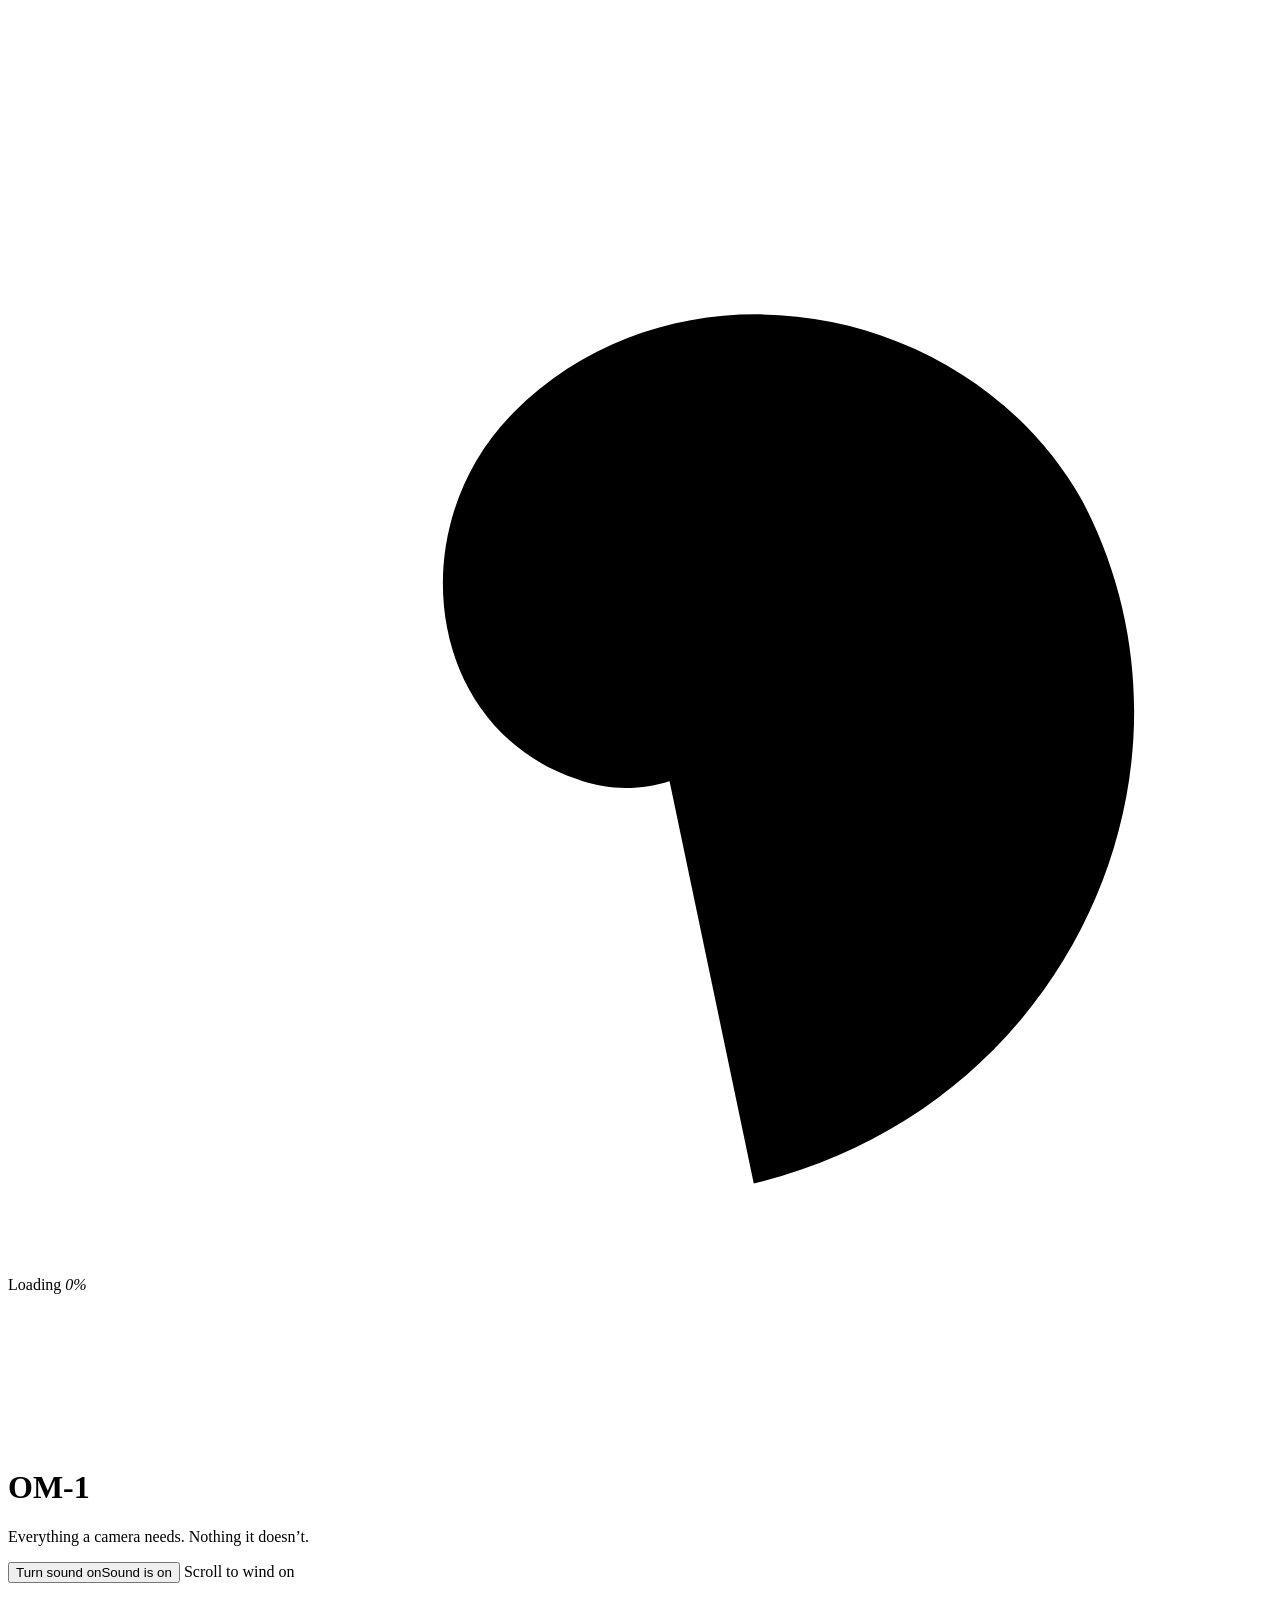
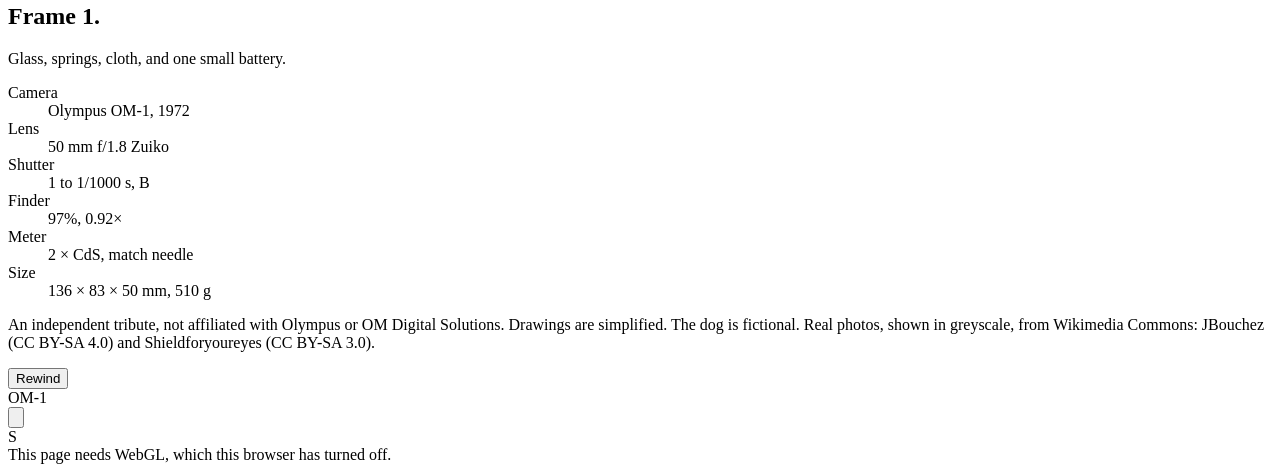
<file: src/index.html>
<!doctype html>
<html lang="en" class="loading">
<head>
<meta charset="utf-8">
<meta name="viewport" content="width=device-width,initial-scale=1">
<title>OM-1</title>
<meta name="description" content="A scroll-through explainer of how the 1972 Olympus OM-1 film SLR works.">
<style>/*FONTS*/
/*CSS*/</style>
</head>
<body>
<div id="load" role="status" aria-label="Loading"><svg viewBox="0 0 100 100"><path d="M50 50c0-5 7-6 9-1 3 8-6 15-14 12-12-4-14-20-5-29 13-13 36-9 45 7 11 21-1 48-26 54"/></svg><span class="mono">Loading <i id="loadp">0%</i></span></div>
<div id="stage">
  <canvas id="gl"></canvas>
  <canvas id="vf"></canvas>
  <canvas id="ann"></canvas>
  <div id="pop"></div>
  <div id="dwell"><i id="dwelli"></i></div>
  <div id="hero">
    <div><h1>OM-1</h1><p>Everything a camera needs. Nothing it doesn’t.</p></div>
    <div id="herofoot">
      <button id="snd2"><span class="on">Turn sound on</span><span class="off">Sound is on</span></button>
      <span class="mono hint">Scroll to wind on</span>
    </div>
  </div>
  <div id="cards"></div>
  <div id="end">
    <h2>Frame 1.</h2>
    <p class="tag">Glass, springs, cloth, and one small battery.</p>
    <dl>
      <dt>Camera</dt><dd>Olympus OM-1, 1972</dd>
      <dt>Lens</dt><dd>50 mm f/1.8 Zuiko</dd>
      <dt>Shutter</dt><dd>1 to 1/1000 s, B</dd>
      <dt>Finder</dt><dd>97%, 0.92×</dd>
      <dt>Meter</dt><dd>2 × CdS, match needle</dd>
      <dt>Size</dt><dd>136 × 83 × 50 mm, 510 g</dd>
    </dl>
    <p class="note">An independent tribute, not affiliated with Olympus or OM Digital Solutions. Drawings are simplified. The dog is fictional. Real photos, shown in greyscale, from Wikimedia Commons: JBouchez (CC BY-SA 4.0) and Shieldforyoureyes (CC BY-SA 3.0).</p>
    <button id="again">Rewind</button>
  </div>
</div>
<div id="hud">
  <span class="mono" id="chap">OM-1</span>
  <div id="hudr">
    <button id="snd" aria-label="Toggle sound"><svg viewBox="0 0 24 24"><path d="M4 9.5v5h3.5L12 18.5v-13L7.500 9.500z"/><path class="w" d="M15.500 9a4 4 0 0 1 0 6M18 6.500a8 8 0 0 1 0 11"/><path class="x" d="M16 10l4 4m0-4l-4 4"/></svg></button>
    <div id="countw" title="Exposure counter"><span id="count">S</span></div>
  </div>
</div>
<nav id="nav" aria-label="Chapters"></nav>
<div id="nogl">This page needs WebGL, which this browser has turned off.</div>
<div id="spacer"></div>
<!--SCRIPTS-->
</body>
</html>
</file>
